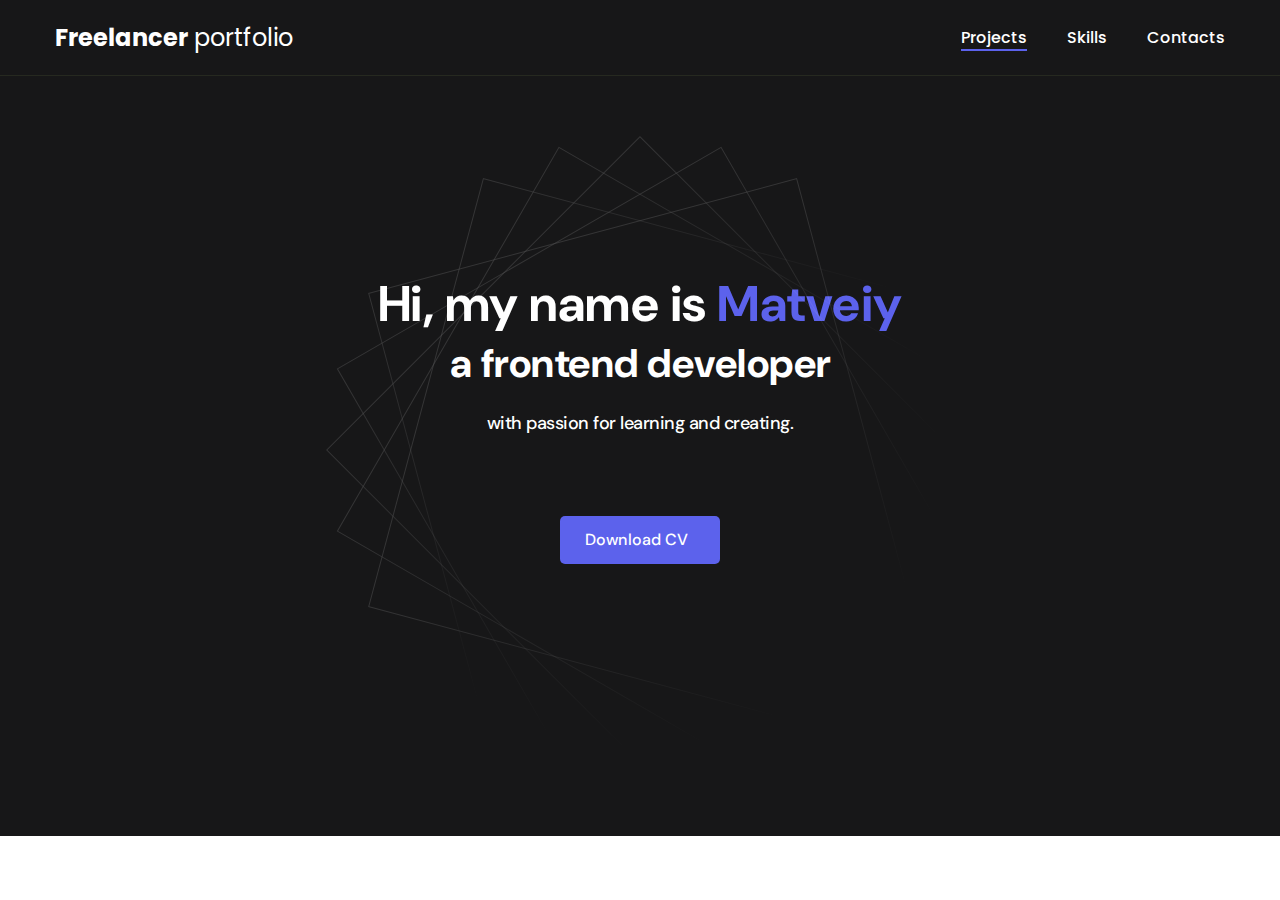
<file: index.html>
<!DOCTYPE html>
<html lang="en">
<head>
    <meta charset="UTF-8">
    <meta http-equiv="X-UA-Compatible" content="IE=edge">
    <meta name="viewport" content="width=device-width, initial-scale=1.0">
    <title>Freelancer portfolio</title>
    <link rel="stylesheet" href="css/main.css">
    
</head>
<body>
    <nav class="nav">
        <div class="container">
            <div class="nav-row">
                <a href="index.html" class="logo">
                    <strong>Freelancer</strong> portfolio
                </a>
                <ul class="nav-list">
                    <li class="nav-list__item"><a href="index.html" class="nav-list__link nav-list__link--active">Projects</a></li>
                    <li class="nav-list__item"><a href="skills.html" class="nav-list__link">Skills</a></li>
                    <li class="nav-list__item"><a href="contacts.html" class="nav-list__link">Contacts</a></li>
                </ul>
            </div>
        </div>
    </nav>
    <div class="authorCV">
        <div class="abstractImg">
            <img src="Abstract.svg" alt="">
        </div>
        <div class="textAboutAuthor">
            <p class="nameOfAuthor">
                Hi, my name is <a style="color: #5C62EC;">Matveiy</a>
                <br><a style="font-size: 40px;">a frontend developer</a> 
            </p>
            <p class="otherOfAuthor">
                with passion for learning and creating.
            </p>
        </div>
        <div class="buttonCV" onclick="location.reload(); return false;">
            <button class="downloadingCV">Download CV</button>
        </div>
    </div>
</body>
</html>
</file>
<file: css/main.css>
@import "./reset.css";

@import url('https://fonts.googleapis.com/css2?family=DM+Sans:ital,opsz,wght@0,9..40,100..1000;1,9..40,100..1000&family=Poppins:ital,wght@0,100;0,200;0,300;0,400;0,500;0,600;0,700;0,800;0,900;1,100;1,200;1,300;1,400;1,500;1,600;1,700;1,800;1,900&display=swap');
// font-family: 'Poppins', sans-serif;
// font-family: 'DM Sans', sans-serif; 

body {
    font-family: 'DM Sans', sans-serif; 
}

.nav {
    background-color: #171718;
    border-bottom: 1px solid #262920;
    padding: 20px 0;
    color: #fff;
    letter-spacing: normal;
}
.container {
    margin: 0 auto;
    max-width: 1200px;
    padding: 0 15px;
}
.nav-row {
    display: flex;
    justify-content: flex-end;
    align-items: center;
    column-gap: 30px;
    row-gap: 20px;
    flex-wrap: wrap;
}
.logo {
    margin-right: auto;
    color: #fff;
    font-size: 24px;
    font-family: 'Poppins', sans-serif;
}
.logo strong {
    font-weight: 700;
}
.nav-list {
    display: flex;
    flex-wrap: wrap;
    row-gap: 10px;
    align-items: center;
    column-gap: 40px;
    font-size: 16px;
    font-weight: 500;
    font-family: 'Poppins', sans-serif;
}

.nav-list__link {
    color: #fff;
    transition: opacity 0.2s ease-in;
}

.nav-list__link:hover {
    opacity: 0.8;
}

.nav-list__link--active {
    position: relative;
}
.nav-list__link--active::before {
    content: "";

    position: absolute;
    left: 0;
    top: 100%;

    display: block;
    width: 100%;
    height: 2px;
    background-color: #5C62EC;
}

.authorCV {
    background-color: #171718;
    height: 760px;
}

.abstractImg {
    position: absolute;
    top:50%;
    left:50%;
    transform:translate(-50%, -50%);
    width: 628px;
    height: 628px;
}
.textAboutAuthor {
    font-family: 'DM Sans', sans-serif;
    color: #fff;
    text-align: center;
}

.nameOfAuthor {
    padding-top: 200px;
    font-weight: 700;
    font-size: 50px;
    line-height: 56px;
    letter-spacing: 0.5px;
}

.otherOfAuthor {
    padding-top: 20px;
    font-size: 18px;
    font-weight: 500;
    line-height: 24px;
    letter-spacing: -0.5px;

}

.buttonCV {
    cursor: pointer;
    width: 160px;
    height: 48px;
    top: 60%;
    left:50%;
    transform:translate(-50%, -50%);
    border-radius: 5px;
    background-color: #5C62EC;
    position: absolute;
}
.downloadingCV {
    color: #fff;
    font-family: 'DM Sans', sans-serif;
    font-size: 16px;
    font-weight: 500;
    line-height: 24px;
    letter-spacing: 0.15px;
    margin-left: 25px;
    margin-top: 12px;
}
</file>
